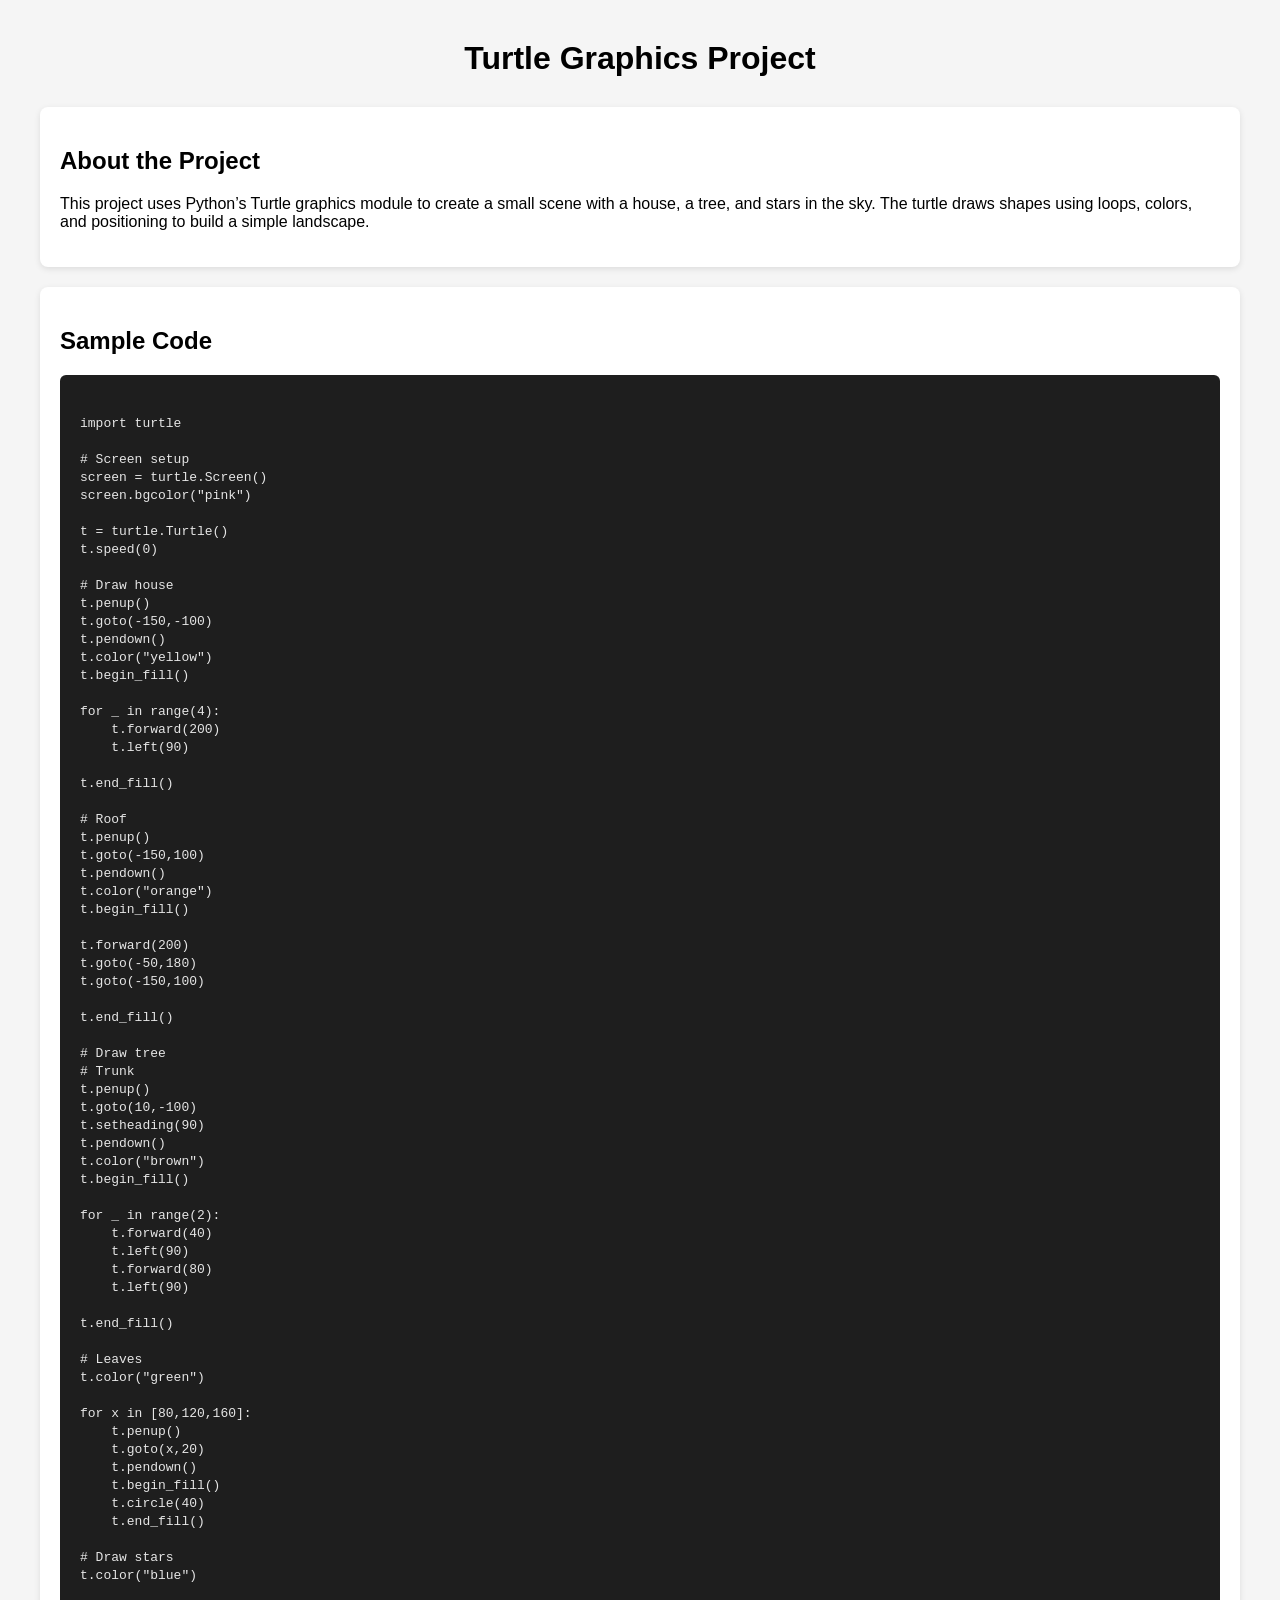
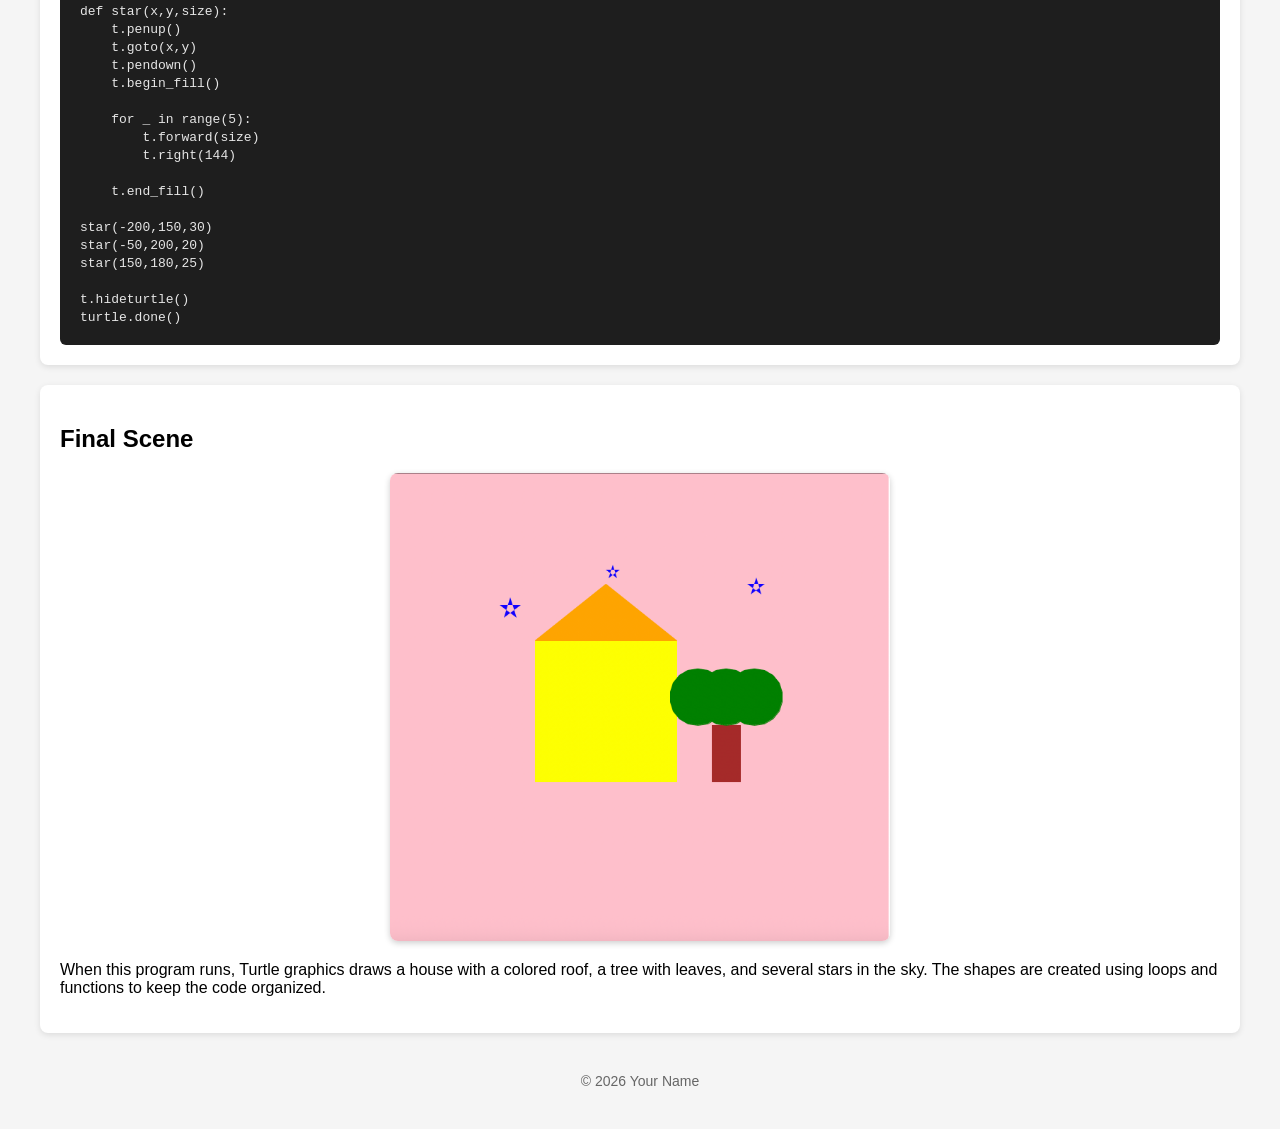
<file: project1.html>
<!DOCTYPE html>
<html lang="en">
<head>
<meta charset="UTF-8">
<meta name="viewport" content="width=device-width, initial-scale=1.0">
<title>Turtle Project</title>

<style>
body{
    font-family: Arial, sans-serif;
    margin:40px;
    background:#f5f5f5;
}

header{
    text-align:center;
    margin-bottom:30px;
}

section{
    background:white;
    padding:20px;
    margin-bottom:20px;
    border-radius:8px;
    box-shadow:0 2px 6px rgba(0,0,0,0.1);
}

.code-container{
    background:#1e1e1e;
    color:#e6e6e6;
    padding:20px;
    border-radius:6px;
    overflow-x:auto;
}

code{
    font-family: monospace;
    white-space:pre;
}

.scene-container{
    text-align:center;
    margin-top:20px;
}

.scene-container img{
    max-width: 500px;
    border-radius:8px;
    box-shadow:0 2px 6px rgba(0,0,0,0.2);
}

footer{
    text-align:center;
    margin-top:40px;
    font-size:14px;
    color:#666;
}
</style>

</head>

<body>

<header>
<h1>Turtle Graphics Project</h1>
</header>

<section>
<h2>About the Project</h2>
<p>
This project uses Python’s Turtle graphics module to create a small scene with a house,
a tree, and stars in the sky. The turtle draws shapes using loops, colors, and
positioning to build a simple landscape.
</p>
</section>

<section>
<h2>Sample Code</h2>

<div class="code-container">
<code>
import turtle

# Screen setup
screen = turtle.Screen()
screen.bgcolor("pink")

t = turtle.Turtle()
t.speed(0)

# Draw house
t.penup()
t.goto(-150,-100)
t.pendown()
t.color("yellow")
t.begin_fill()

for _ in range(4):
    t.forward(200)
    t.left(90)

t.end_fill()

# Roof
t.penup()
t.goto(-150,100)
t.pendown()
t.color("orange")
t.begin_fill()

t.forward(200)
t.goto(-50,180)
t.goto(-150,100)

t.end_fill()

# Draw tree
# Trunk
t.penup()
t.goto(10,-100)
t.setheading(90)
t.pendown()
t.color("brown")
t.begin_fill()

for _ in range(2):
    t.forward(40)
    t.left(90)
    t.forward(80)
    t.left(90)

t.end_fill()

# Leaves
t.color("green")

for x in [80,120,160]:
    t.penup()
    t.goto(x,20)
    t.pendown()
    t.begin_fill()
    t.circle(40)
    t.end_fill()

# Draw stars
t.color("blue")

def star(x,y,size):
    t.penup()
    t.goto(x,y)
    t.pendown()
    t.begin_fill()

    for _ in range(5):
        t.forward(size)
        t.right(144)

    t.end_fill()

star(-200,150,30)
star(-50,200,20)
star(150,180,25)

t.hideturtle()
turtle.done()
</code>
</div>

</section>

<section>
<h2>Final Scene</h2>

<div class="scene-container">
<img src="scene.png" alt="Turtle graphics house scene">
</div>

<p>
When this program runs, Turtle graphics draws a house with a colored roof,
a tree with leaves, and several stars in the sky. The shapes are created
using loops and functions to keep the code organized.
</p>
</section>

<footer>
<p>© 2026 Your Name</p>
</footer>

</body>
</html>
</file>
